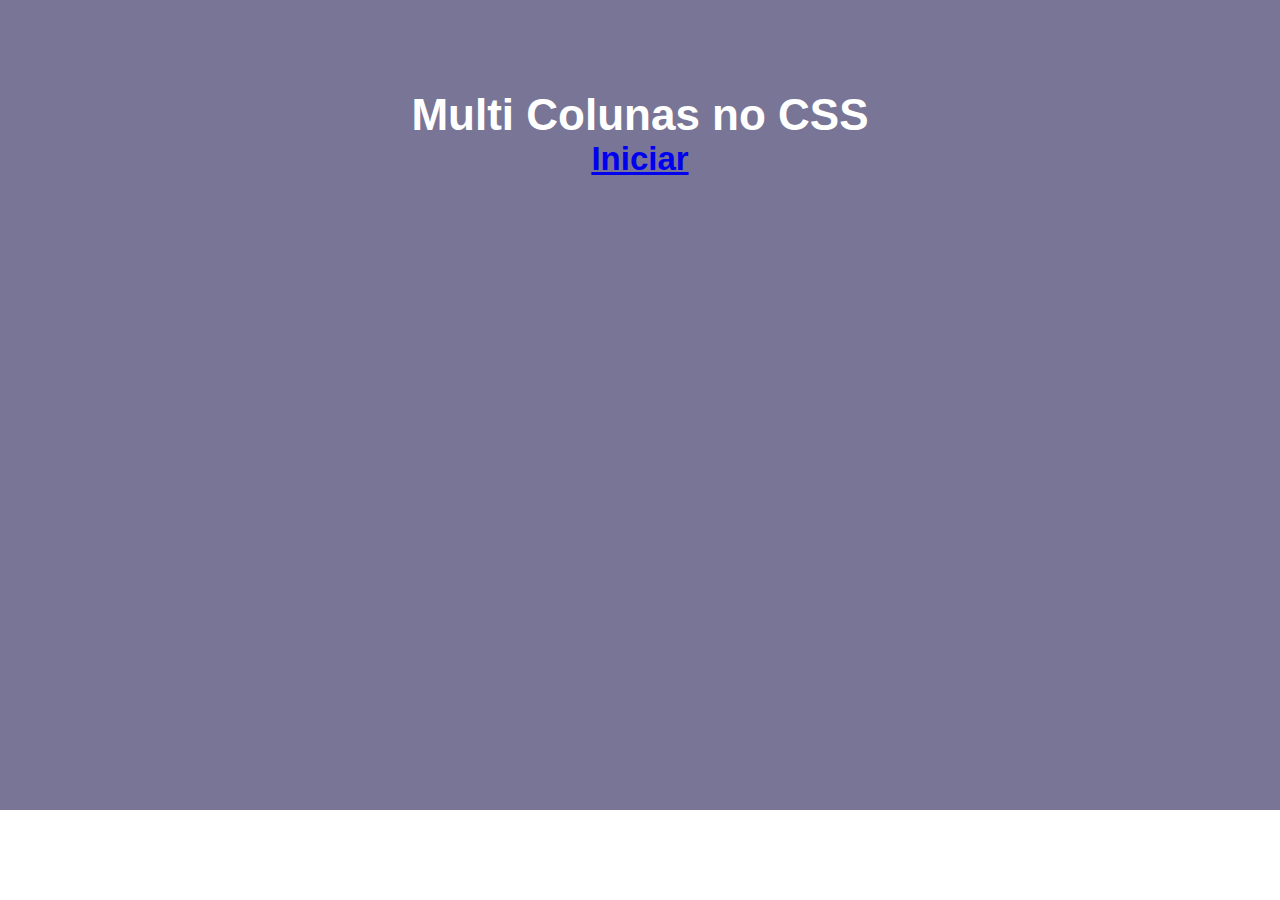
<file: index.html>
<!DOCTYPE html>
<html lang="pt-br">
  <head>
    <meta charset="UTF-8" />
    <meta http-equiv="X-UA-Compatible" content="IE=edge" />
    <meta name="viewport" content="width=device-width, initial-scale=1.0" />
    <title>Multi Colunas</title>
    <link rel="stylesheet" href="css/reset.css" />
    <link rel="stylesheet" href="css/collors.css" />
    <link rel="stylesheet" href="css/index1.css" />
  </head>
  <body>
    <div class="container">
      <div class="regiao primary-color">
        <div class="center">
          <h1>Multi Colunas no CSS</h1>
          <h2><a href="index1.html">Iniciar</a></h2>
        </div>
      </div>
    </div>
  </body>
</html>
</file>
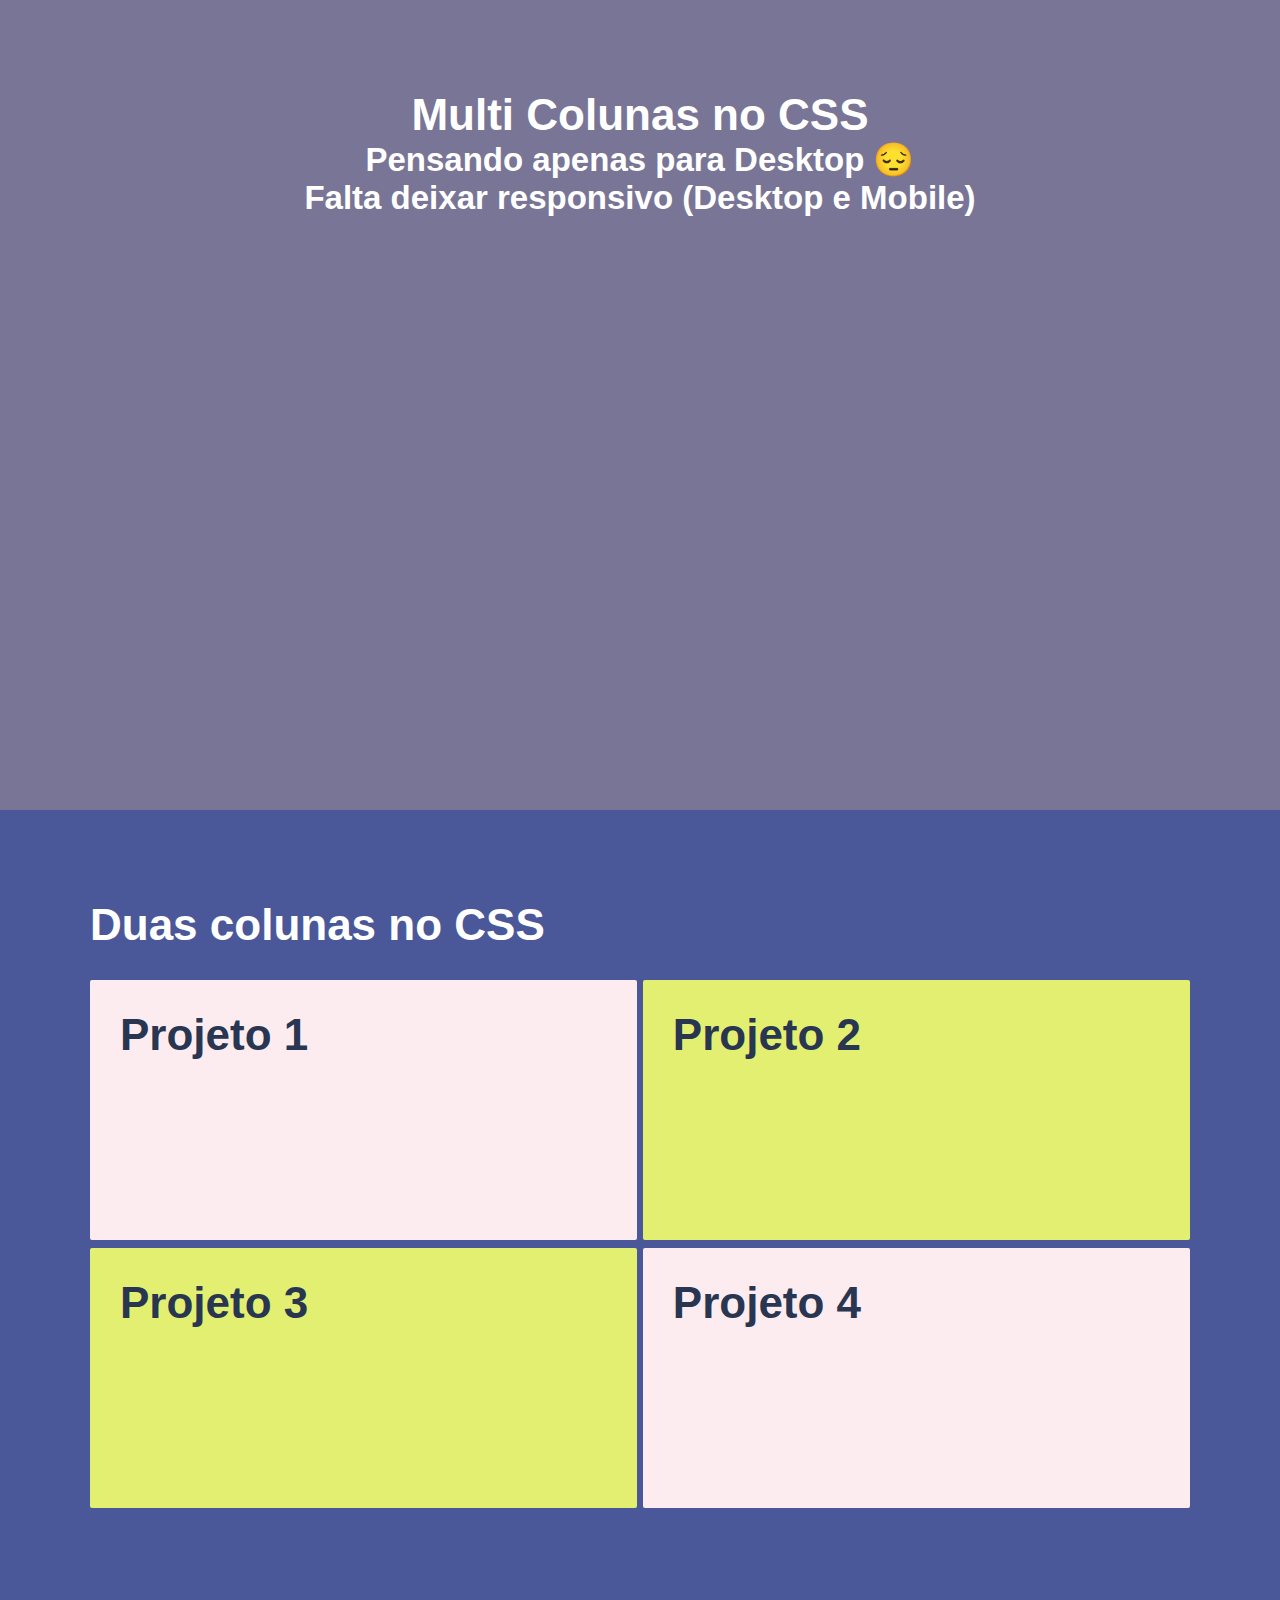
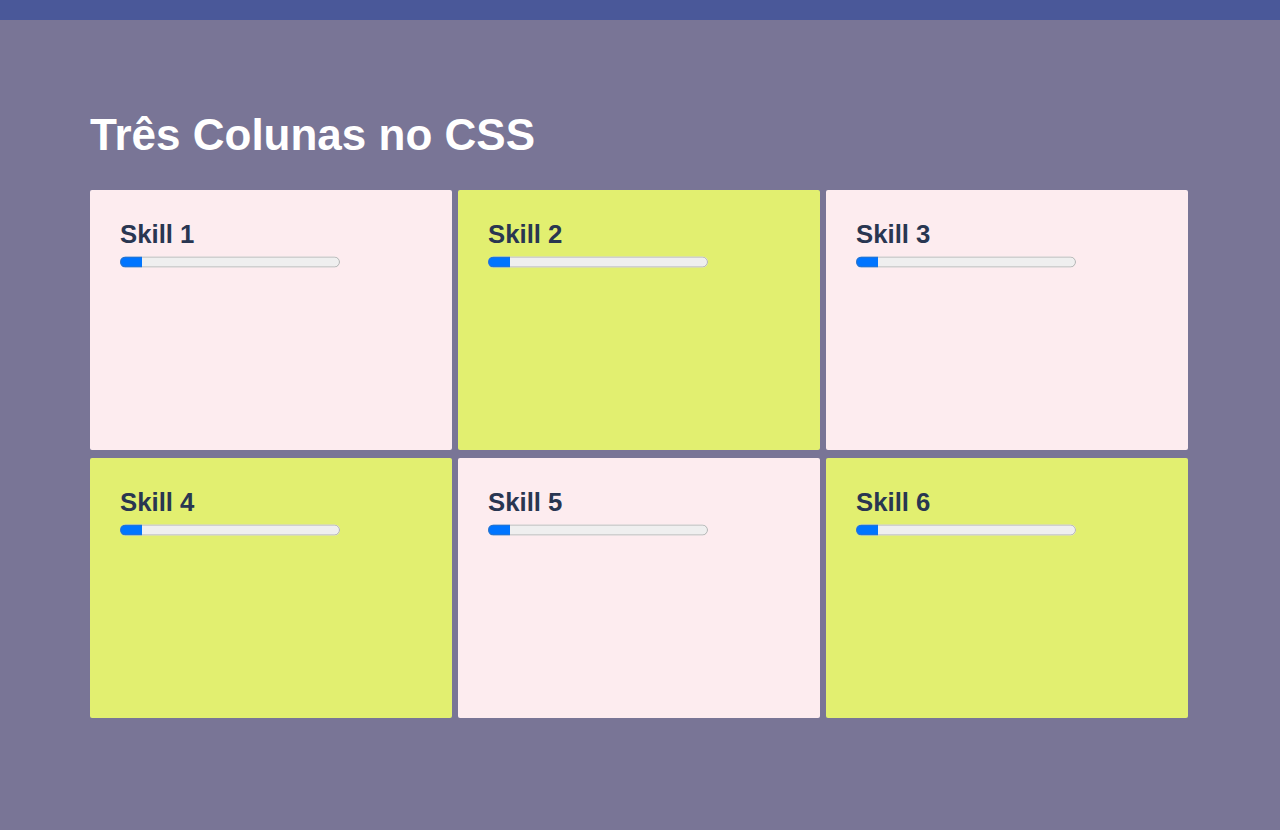
<file: index1.html>
<!DOCTYPE html>
<html lang="pt-br">
  <head>
    <meta charset="UTF-8" />
    <meta http-equiv="X-UA-Compatible" content="IE=edge" />
    <meta name="viewport" content="width=device-width, initial-scale=1.0" />
    <title>Multi Colunas</title>
    <link rel="stylesheet" href="css/reset.css" />
    <link rel="stylesheet" href="css/index1.css" />
  </head>
  <body>
    <div class="container">
      <div class="regiao primary-color">
        <div class="center">
          <h1>Multi Colunas no CSS</h1>
          <h2>Pensando apenas para Desktop 😔</h2>
          <h2>Falta deixar responsivo (Desktop e Mobile)</h2>
        </div>
      </div>
      <div class="regiao dark-ft contrast-color">
        <h1 class="light-ft">Duas colunas no CSS</h1>
        <div class="linha">
          <div class="col-2 projeto primary-color-light mbottom-2">
            <h1 class="title">Projeto 1</h1>
          </div>
          <div class="col-2 projeto secondary-color-light mbottom-2">
            <h1 class="title">Projeto 2</h1>
          </div>
          <div class="col-2 projeto secondary-color-light mbottom-2">
            <h1 class="title">Projeto 3</h1>
          </div>
          <div class="col-2 projeto primary-color-light mbottom-2">
            <h1 class="title">Projeto 4</h1>
          </div>
        </div>
      </div>
      <div class="regiao dark-ft primary-color">
        <h1 class="light-ft">Três Colunas no CSS</h1>

        <div class="linha">
          <div class="col-3 projeto primary-color-light mbottom-2">
            <h3>Skill 1</h3>
            <progress value="10" max="100"></progress>
          </div>
          <div class="col-3 projeto secondary-color-light mbottom-2">
            <h3>Skill 2</h3>
            <progress value="10" max="100"></progress>
          </div>
          <div class="col-3 projeto primary-color-light mbottom-2">
            <h3>Skill 3</h3>
            <progress value="10" max="100"></progress>
          </div>
          <div class="col-3 projeto secondary-color-light mbottom-2">
            <h3>Skill 4</h3>
            <progress value="10" max="100"></progress>
          </div>
          <div class="col-3 projeto primary-color-light mbottom-2">
            <h3>Skill 5</h3>
            <progress value="10" max="100"></progress>
          </div>
          <div class="col-3 projeto secondary-color-light mbottom-2">
            <h3>Skill 6</h3>
            <progress value="10" max="100"></progress>
          </div>
        </div>
      </div>
    </div>
  </body>
</html>
</file>
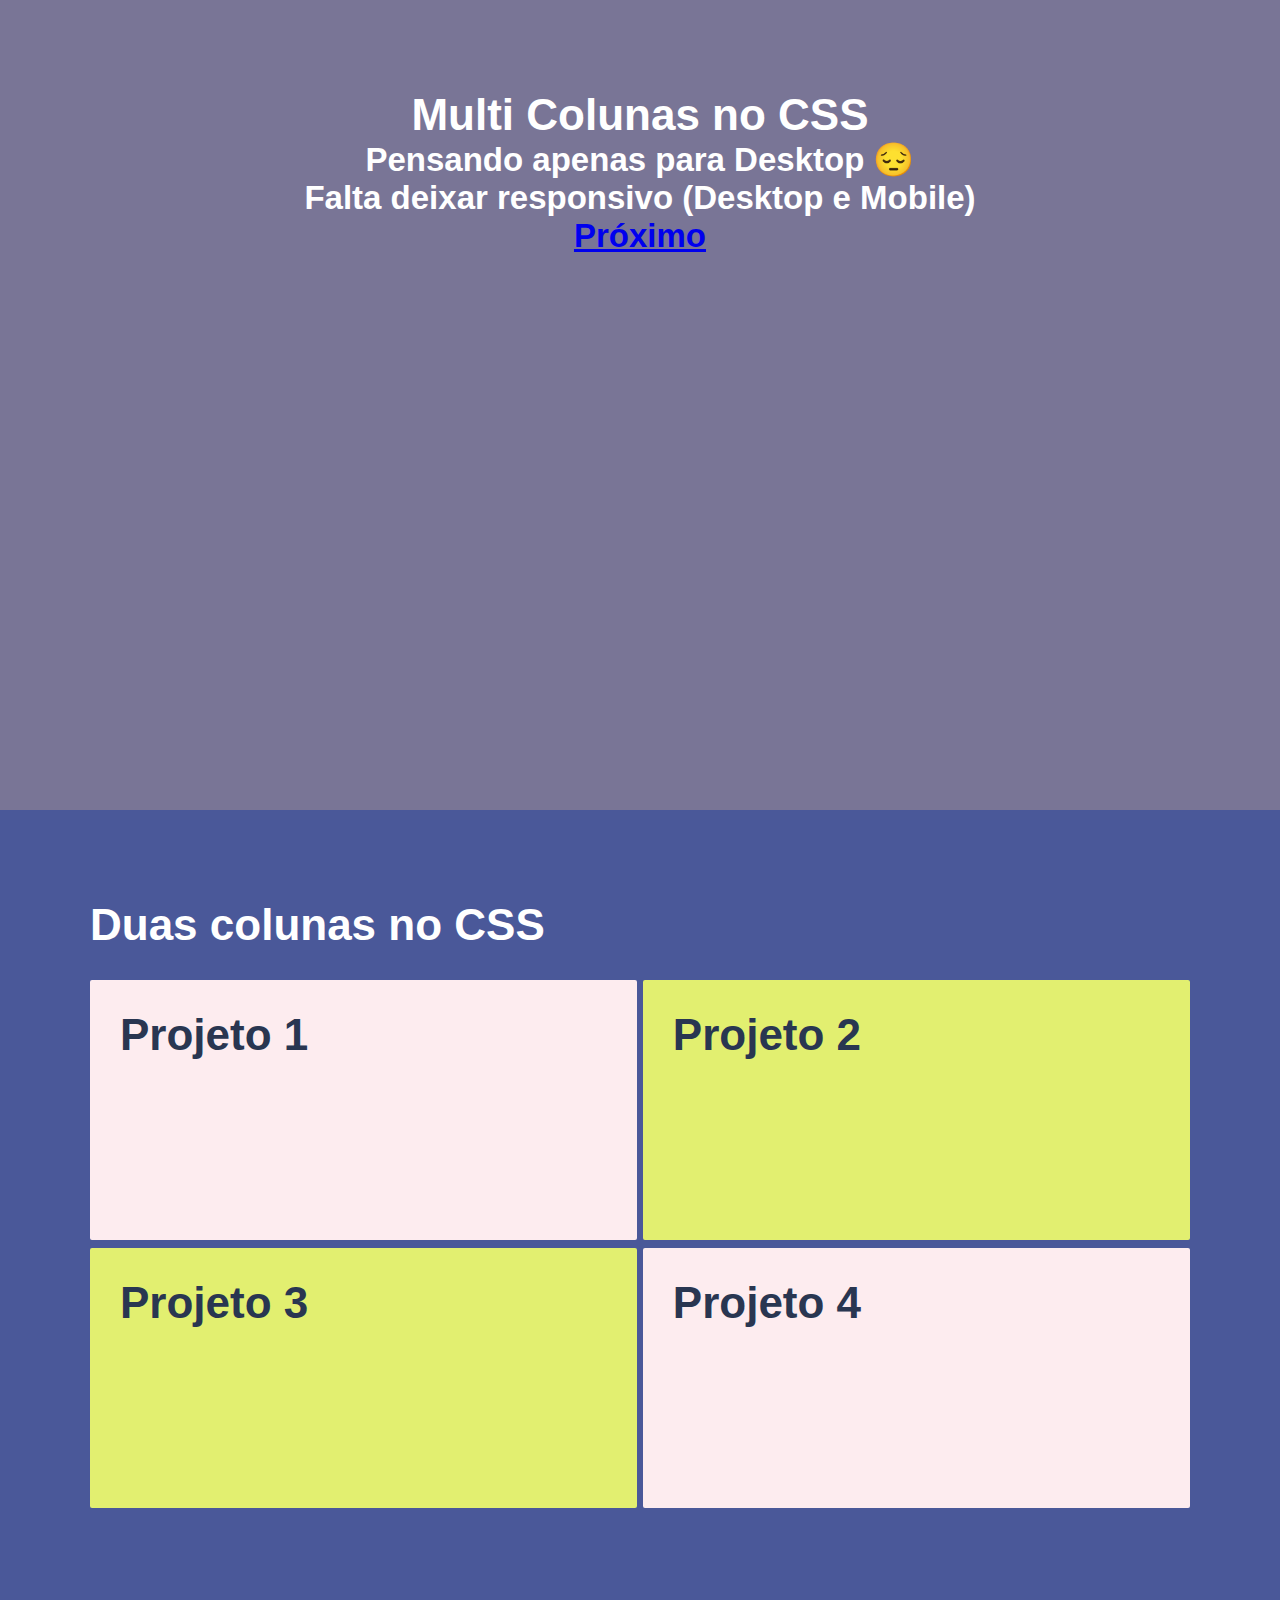
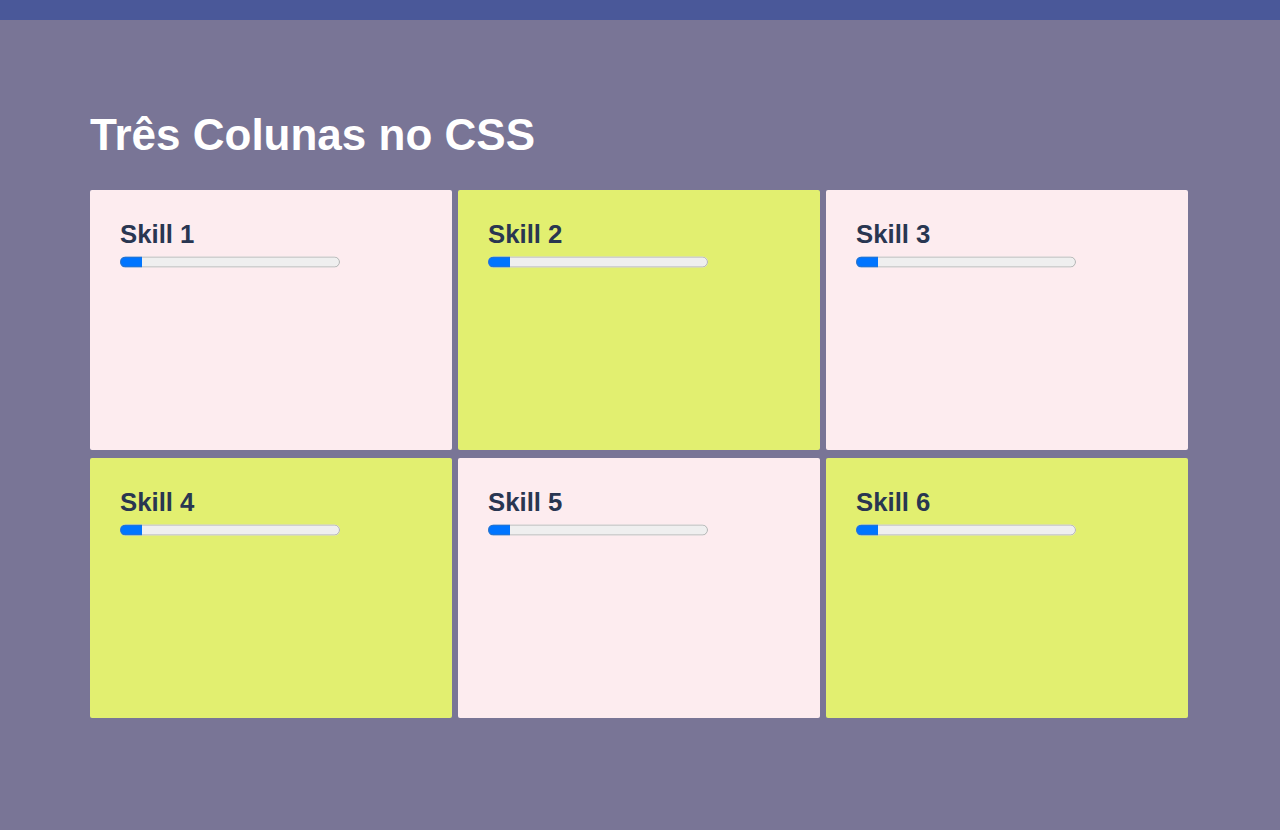
<file: index2.html>
<!DOCTYPE html>
<html lang="pt-br">
  <head>
    <meta charset="UTF-8" />
    <meta http-equiv="X-UA-Compatible" content="IE=edge" />
    <meta name="viewport" content="width=device-width, initial-scale=1.0" />
    <title>Multi Colunas</title>
    <link rel="stylesheet" href="css/reset.css" />
    <link rel="stylesheet" href="css/collors.css" />
    <link rel="stylesheet" href="css/index1.css" />
    <link rel="stylesheet" href="css/index2.css" />
  </head>
  <body>
    <div class="container">
      <div class="regiao primary-color">
        <div class="center">
          <h1>Multi Colunas no CSS</h1>
          <h2>Pensando apenas para Desktop 😔</h2>
          <h2>Falta deixar responsivo (Desktop e Mobile)</h2>
          <h2><a href="index3.html">Próximo</a></h2>
        </div>
      </div>
      <div class="regiao dark-ft contrast-color">
        <h1 class="light-ft">Duas colunas no CSS</h1>
        <div class="linha">
          <div class="col-2 projeto primary-color-light mbottom-2">
            <h1 class="title">Projeto 1</h1>
          </div>
          <div class="col-2 projeto secondary-color-light mbottom-2">
            <h1 class="title">Projeto 2</h1>
          </div>
          <div class="col-2 projeto secondary-color-light mbottom-2">
            <h1 class="title">Projeto 3</h1>
          </div>
          <div class="col-2 projeto primary-color-light mbottom-2">
            <h1 class="title">Projeto 4</h1>
          </div>
        </div>
      </div>
      <div class="regiao dark-ft primary-color">
        <h1 class="light-ft">Três Colunas no CSS</h1>

        <div class="linha">
          <div class="col-3 projeto primary-color-light mbottom-2">
            <h3>Skill 1</h3>
            <progress value="10" max="100"></progress>
          </div>
          <div class="col-3 projeto secondary-color-light mbottom-2">
            <h3>Skill 2</h3>
            <progress value="10" max="100"></progress>
          </div>
          <div class="col-3 projeto primary-color-light mbottom-2">
            <h3>Skill 3</h3>
            <progress value="10" max="100"></progress>
          </div>
          <div class="col-3 projeto secondary-color-light mbottom-2">
            <h3>Skill 4</h3>
            <progress value="10" max="100"></progress>
          </div>
          <div class="col-3 projeto primary-color-light mbottom-2">
            <h3>Skill 5</h3>
            <progress value="10" max="100"></progress>
          </div>
          <div class="col-3 projeto secondary-color-light mbottom-2">
            <h3>Skill 6</h3>
            <progress value="10" max="100"></progress>
          </div>
        </div>
      </div>
    </div>
  </body>
</html>
</file>
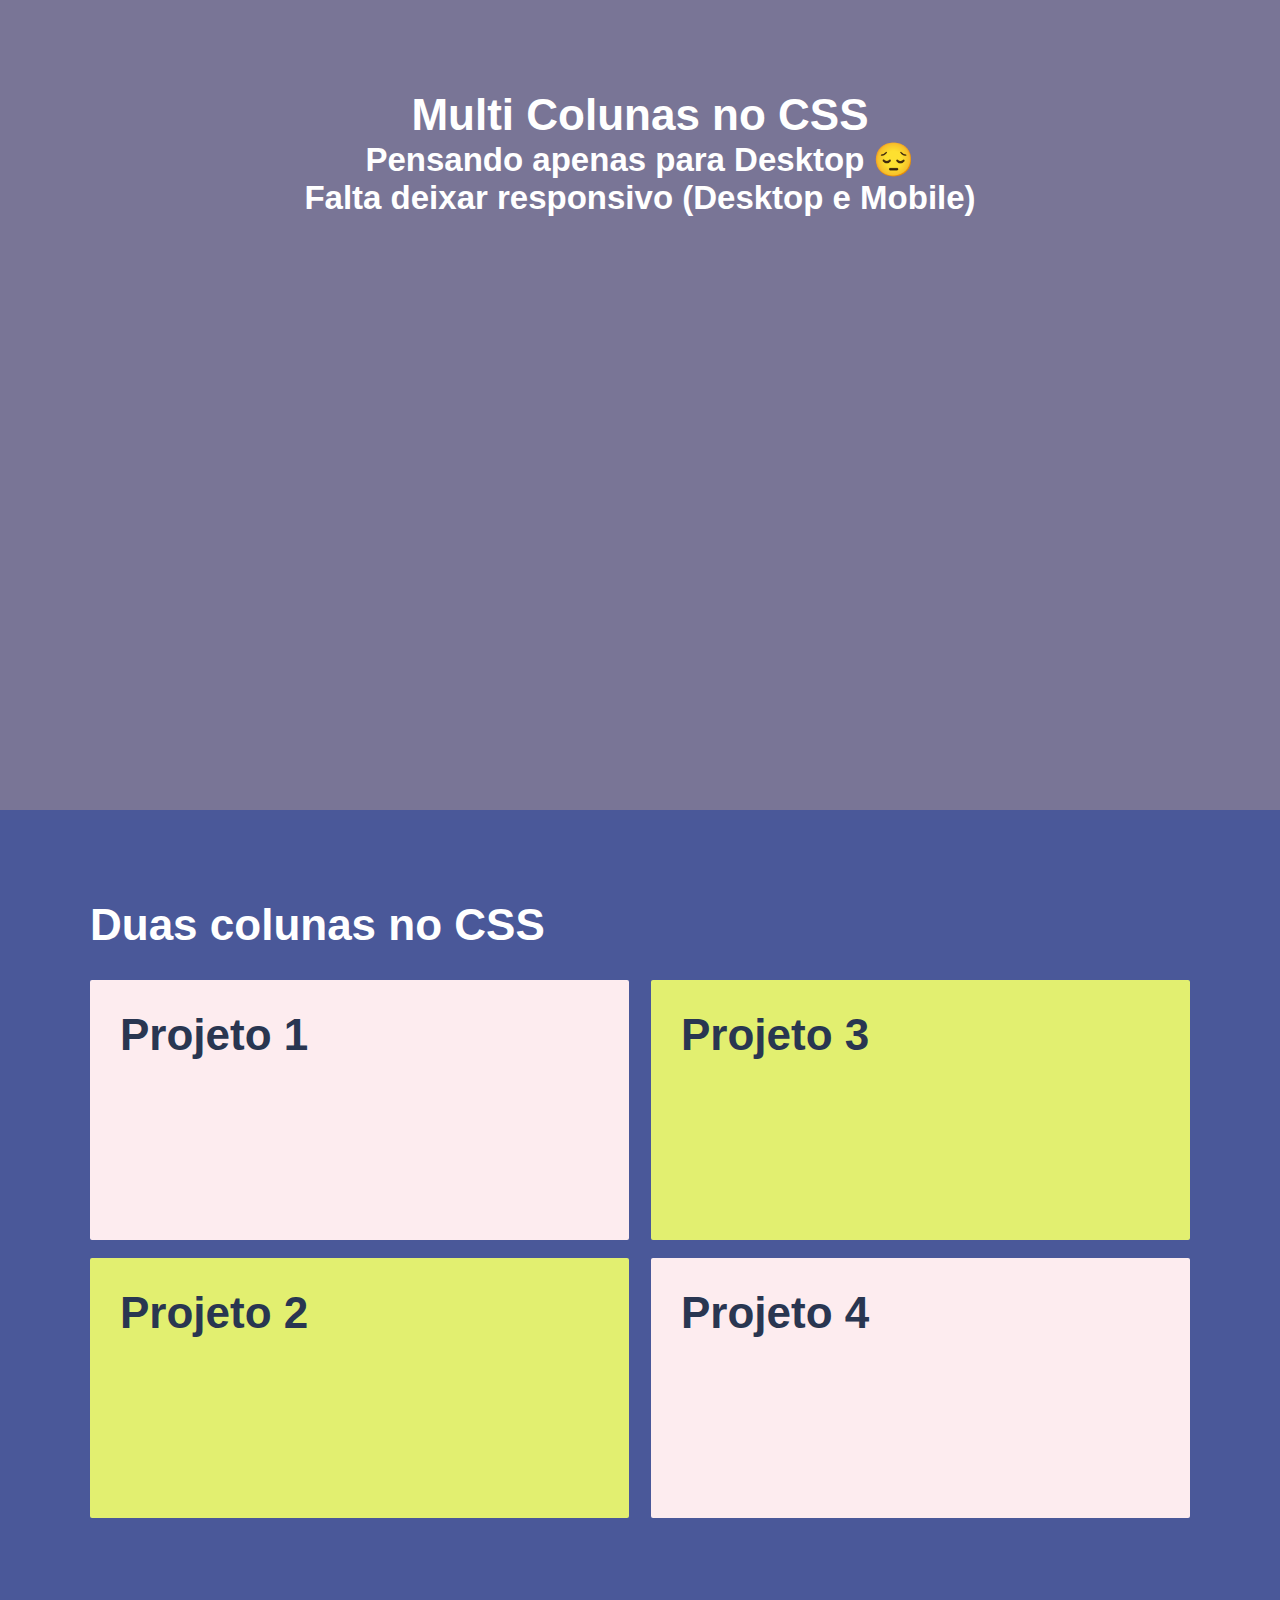
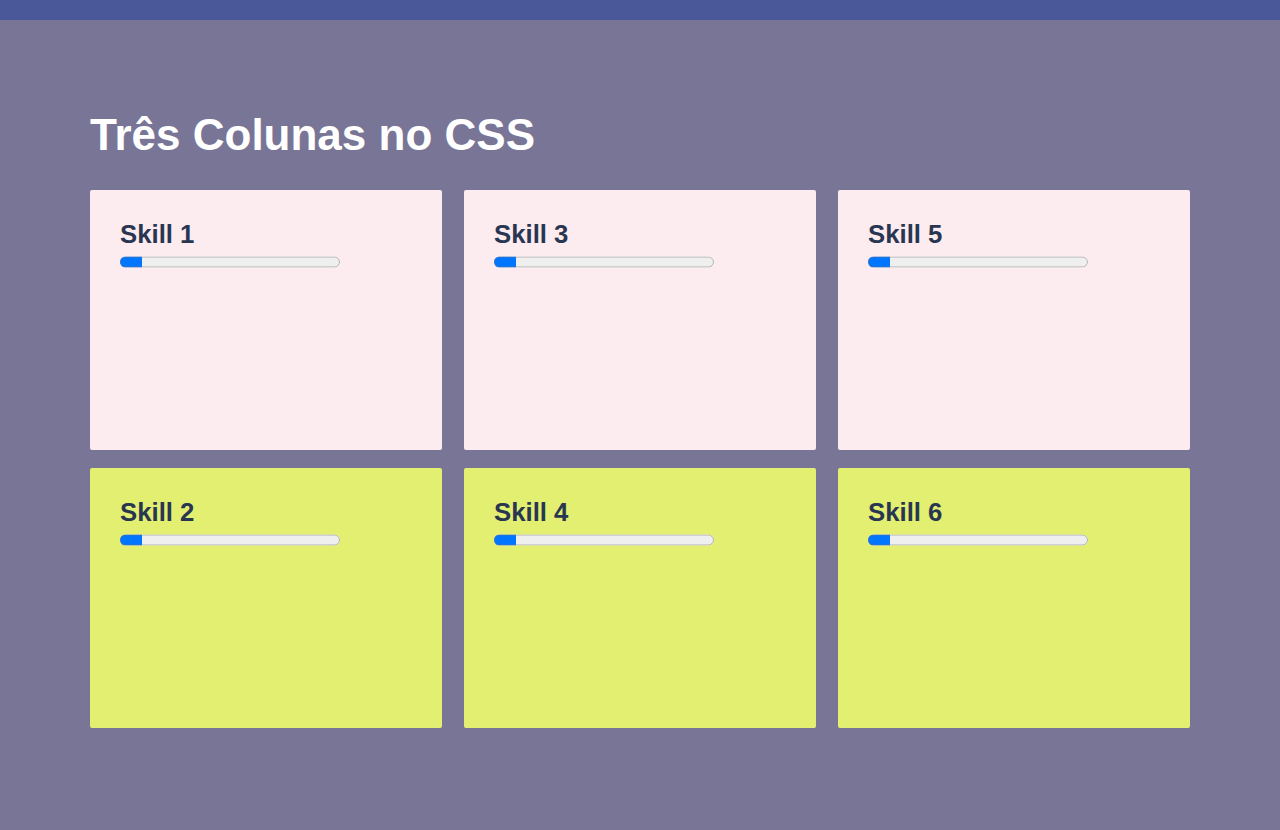
<file: index3.html>
<!DOCTYPE html>
<html lang="pt-br">
  <head>
    <meta charset="UTF-8" />
    <meta http-equiv="X-UA-Compatible" content="IE=edge" />
    <meta name="viewport" content="width=device-width, initial-scale=1.0" />
    <title>Multi Colunas</title>
    <link rel="stylesheet" href="css/reset.css" />
    <link rel="stylesheet" href="css/collors.css" />
    <link rel="stylesheet" href="css/index3.css" />
  </head>
  <body>
    <div class="container">
      <div class="regiao primary-color">
        <div class="center">
          <h1>Multi Colunas no CSS</h1>
          <h2>Pensando apenas para Desktop 😔</h2>
          <h2>Falta deixar responsivo (Desktop e Mobile)</h2>
        </div>
      </div>
      <div class="regiao dark-ft contrast-color">
        <h1 class="light-ft">Duas colunas no CSS</h1>
        <div class="linha col-2">
          <div class="projeto primary-color-light mbottom-2">
            <h1 class="title">Projeto 1</h1>
          </div>
          <div class="projeto secondary-color-light mbottom-2">
            <h1 class="title">Projeto 2</h1>
          </div>
          <div class="projeto secondary-color-light mbottom-2">
            <h1 class="title">Projeto 3</h1>
          </div>
          <div class="projeto primary-color-light mbottom-2">
            <h1 class="title">Projeto 4</h1>
          </div>
        </div>
      </div>
      <div class="regiao dark-ft primary-color">
        <h1 class="light-ft">Três Colunas no CSS</h1>

        <div class="linha col-3">
          <div class="projeto primary-color-light mbottom-2">
            <h3>Skill 1</h3>
            <progress value="10" max="100"></progress>
          </div>
          <div class="projeto secondary-color-light mbottom-2">
            <h3>Skill 2</h3>
            <progress value="10" max="100"></progress>
          </div>
          <div class="projeto primary-color-light mbottom-2">
            <h3>Skill 3</h3>
            <progress value="10" max="100"></progress>
          </div>
          <div class="projeto secondary-color-light mbottom-2">
            <h3>Skill 4</h3>
            <progress value="10" max="100"></progress>
          </div>
          <div class="projeto primary-color-light mbottom-2">
            <h3>Skill 5</h3>
            <progress value="10" max="100"></progress>
          </div>
          <div class="projeto secondary-color-light mbottom-2">
            <h3>Skill 6</h3>
            <progress value="10" max="100"></progress>
          </div>
        </div>
      </div>
    </div>
  </body>
</html>
</file>
<file: css/collors.css>
.primary-color {
  background-color: #797596;
}

.primary-color-light {
  background-color: #fdecef;
}

.secondary-color {
  background-color: #de9151;
}

.secondary-color-light {
  background-color: #e2ef70;
}

.contrast-color {
  background-color: #4a5899;
  color: #fff;
}

.light-ft {
  color: #fff;
}

.dark-ft {
  color: #293651;
}
</file>
<file: css/index1.css>
body {
  font-family: sans-serif;
  font-size: 22px;
  font-weight: 400;
  color: #fff;
}

.primary-color {
  background-color: #797596;
}

.primary-color-light {
  background-color: #fdecef;
}

.secondary-color {
  background-color: #de9151;
}

.secondary-color-light {
  background-color: #e2ef70;
}

.contrast-color {
  background-color: #4a5899;
  color: #fff;
}
.center {
  text-align: center;
}

.regiao {
  height: 630px;
  padding: 90px;
}

.linha {
  padding-top: 30px;
}

.col-2 {
  display: inline-block;
  width: 49.7%;
}

.col-3 {
  display: inline-block;
  width: 32.9%;
}

.projeto {
  height: 260px;
  border-radius: 2px;
  padding: 30px;
  box-sizing: border-box;
}

.mbottom-2 {
  margin-bottom: 8px;
}

.light-ft {
  color: #fff;
}

.dark-ft {
  color: #293651;
}
</file>
<file: css/index2.css>
.col-2 {
  display: inline-block;
  width: 49.7%;
}

.col-3 {
  display: inline-block;
  width: 32.9%;
}

.projeto {
  height: 260px;
  border-radius: 2px;
  padding: 30px;
  box-sizing: border-box;
}
</file>
<file: css/index3.css>
.center {
  text-align: center;
}

.regiao {
  height: 630px;
  padding: 90px;
}

.linha {
  padding-top: 30px;
}

.col-2 {
  column-count: 2;
}

.col-3 {
  column-count: 3;
}

.projeto {
  height: 260px;
  border-radius: 2px;
  padding: 30px;
  box-sizing: border-box;
}

.mbottom-2 {
  margin-bottom: 18px;
}
</file>
